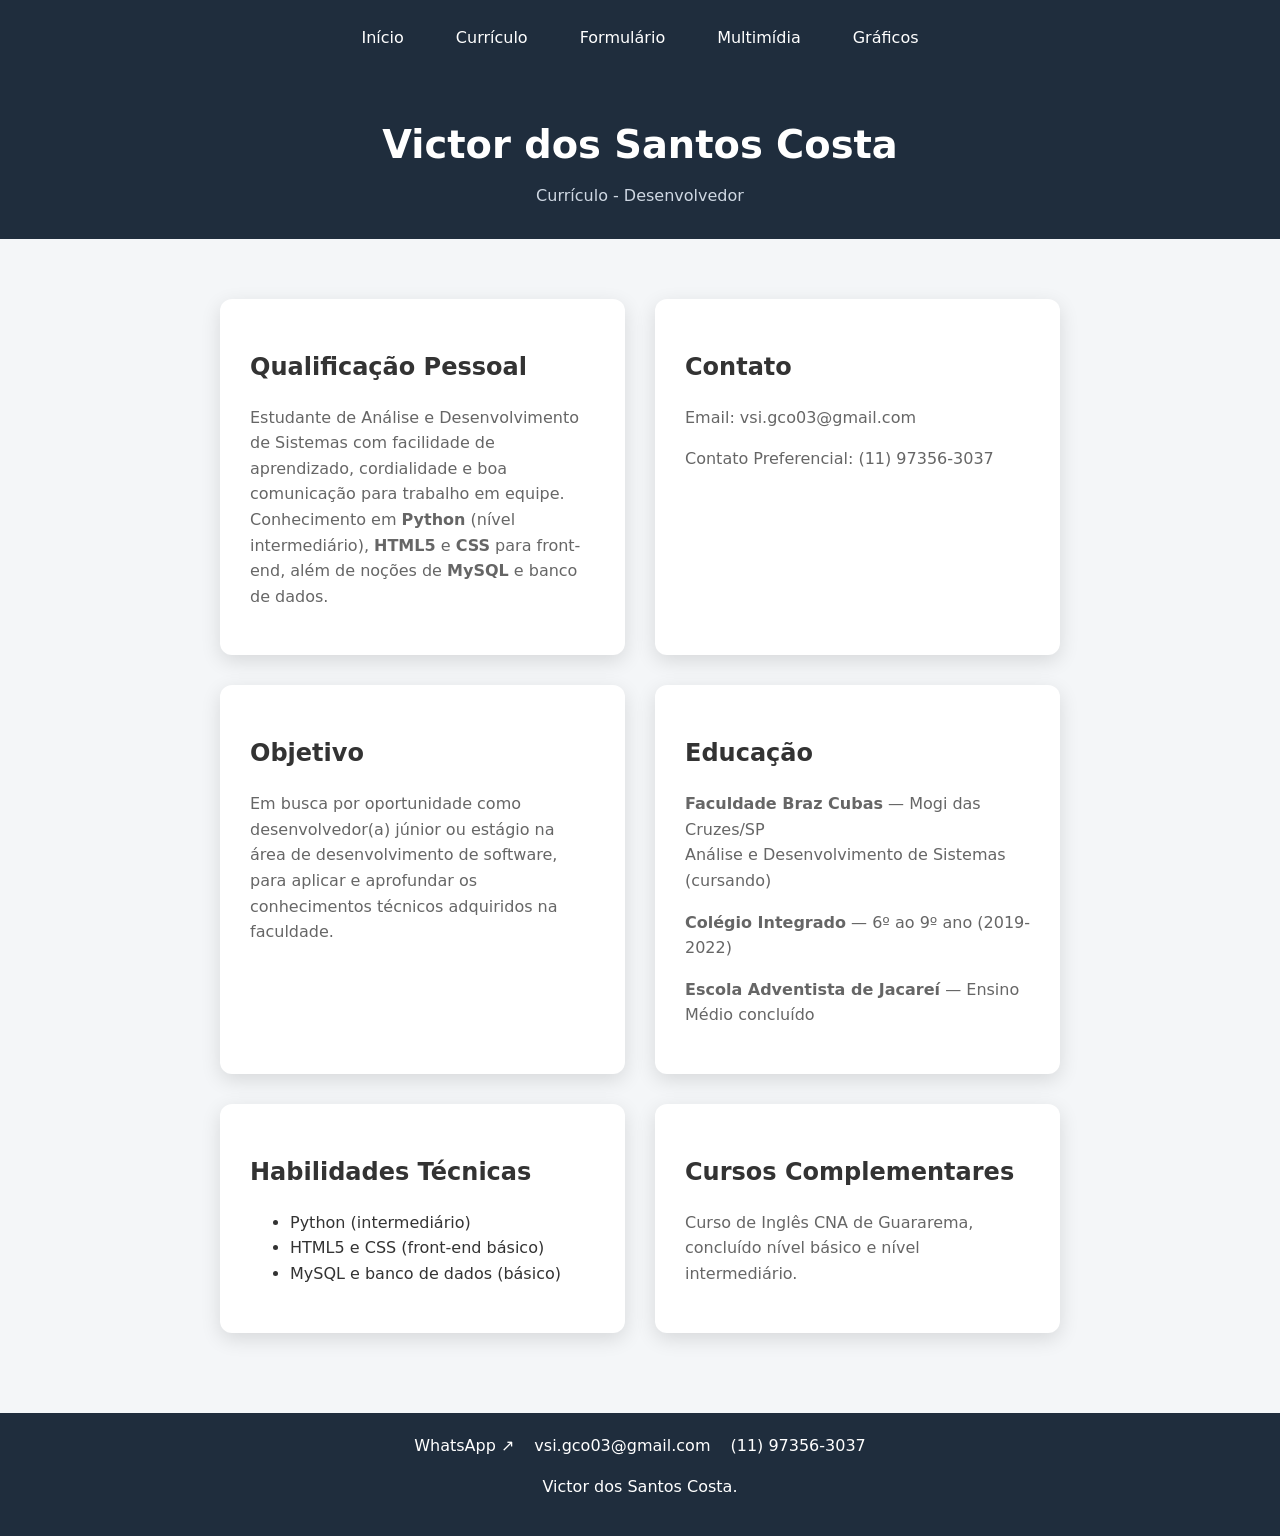
<file: curriculo.html>
<!DOCTYPE html>
<html lang="pt-BR">
<head>
  <meta charset="UTF-8">
  <meta name="viewport" content="width=device-width, initial-scale=1.0">
  <title>Currículo - Victor dos Santos Costa</title>
  <link rel="stylesheet" href="./css/estilo.css">
</head>
<body>

  <header class="site-header">
    <nav class="main-nav">
      <ul>
        <li><a href="index.html">Início</a></li>
        <li><a href="curriculo.html">Currículo</a></li>
        <li><a href="formulario.html">Formulário</a></li>
        <li><a href="multimidia.html">Multimídia</a></li>
        <li><a href="graficos.html">Gráficos</a></li>
      </ul>
    </nav>

    <h1>Victor dos Santos Costa</h1>
    <p class="subtitle">Currículo - Desenvolvedor</p>
  </header>

  <main>
    <div class="cards-grid">

      <section class="card">
        <h2>Qualificação Pessoal</h2>
        <p>
          Estudante de Análise e Desenvolvimento de Sistemas com facilidade de aprendizado,
          cordialidade e boa comunicação para trabalho em equipe. Conhecimento em
          <strong>Python</strong> (nível intermediário), <strong>HTML5</strong> e <strong>CSS</strong>
          para front-end, além de noções de <strong>MySQL</strong> e banco de dados.
        </p>
      </section>

      <section class="card">
        <h2>Contato</h2>
        <p>Email: vsi.gco03@gmail.com</p>
        <p>Contato Preferencial: (11) 97356-3037</p>
      </section>

      <section class="card">
        <h2>Objetivo</h2>
        <p>
          Em busca por oportunidade como desenvolvedor(a) júnior ou estágio na área de
          desenvolvimento de software, para aplicar e aprofundar os conhecimentos técnicos
          adquiridos na faculdade.
        </p>
      </section>

      <section class="card">
        <h2>Educação</h2>
        <p><strong>Faculdade Braz Cubas</strong> — Mogi das Cruzes/SP<br>
        Análise e Desenvolvimento de Sistemas (cursando)</p>
        <p><strong>Colégio Integrado</strong> — 6º ao 9º ano (2019-2022)</p>
        <p><strong>Escola Adventista de Jacareí</strong> — Ensino Médio concluído</p>
      </section>

      <section class="card">
        <h2>Habilidades Técnicas</h2>
        <ul>
          <li>Python (intermediário)</li>
          <li>HTML5 e CSS (front-end básico)</li>
          <li>MySQL e banco de dados (básico)</li>
        </ul>
      </section>

      <section class="card">
        <h2>Cursos Complementares</h2>
        <p>Curso de Inglês CNA de Guararema, concluído nível básico e nível intermediário.</p>
      </section>

    </div>
  </main>

  <footer class="site-footer">
    <ul class="contato-lista">
      <li><a href="https://wa.link/68aj5n" target="_blank" rel="noopener noreferrer">WhatsApp</a></li>
      <li>vsi.gco03@gmail.com</li>
      <li>(11) 97356-3037</li>
    </ul>
    <p> Victor dos Santos Costa.</p>
  </footer>

</body>
</html>
</file>
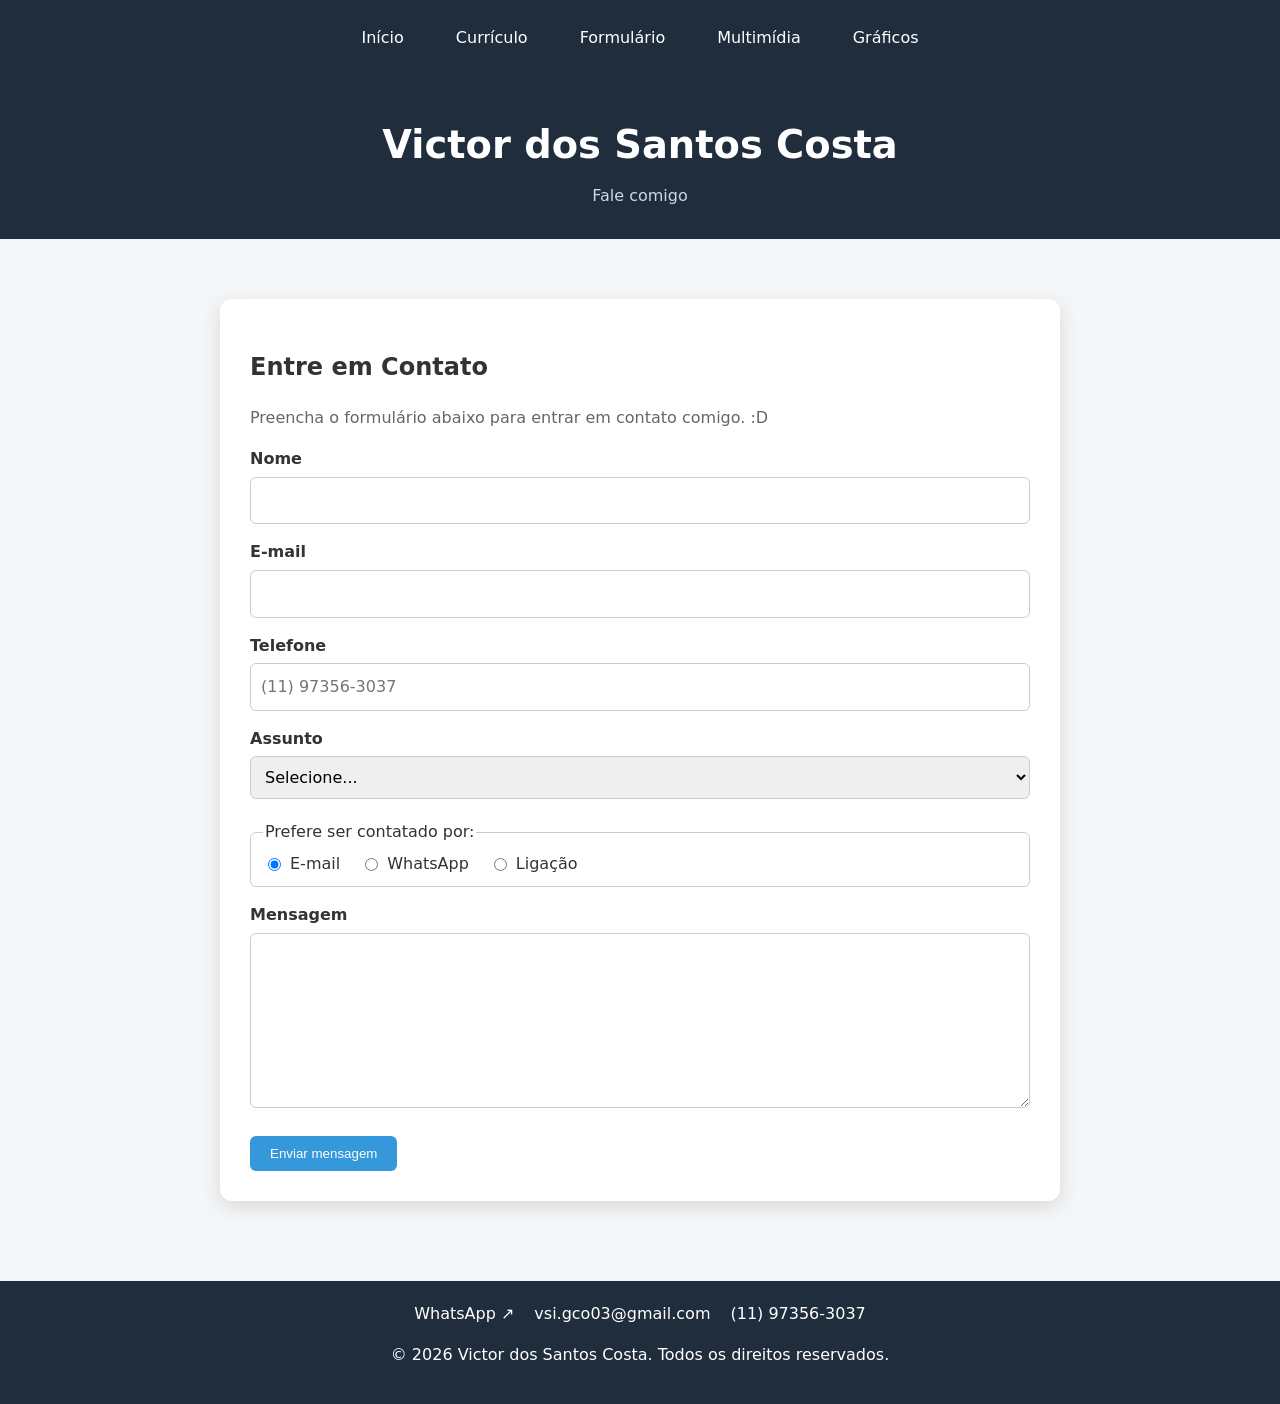
<file: formulario.html>
<!DOCTYPE html>
<html lang="pt-BR">
<head>
  <meta charset="UTF-8">
  <meta name="viewport" content="width=device-width, initial-scale=1.0">
  <title>Formulário - Victor dos Santos Costa</title>
 <link rel="stylesheet" href="./css/estilo.css">
</head>
<body>

  <header class="site-header">
    <nav class="main-nav">
      <ul>
        <li><a href="index.html">Início</a></li>
        <li><a href="curriculo.html">Currículo</a></li>
        <li><a href="formulario.html">Formulário</a></li>
        <li><a href="multimidia.html">Multimídia</a></li>
        <li><a href="graficos.html">Gráficos</a></li>
      </ul>
    </nav>

    <h1>Victor dos Santos Costa</h1>
    <p class="subtitle">Fale comigo</p>
  </header>

  <main>
    <div class="cards-grid">

      <section class="card">
        <h2>Entre em Contato</h2>
        <p>Preencha o formulário abaixo para entrar em contato comigo. :D</p>

        <form action="mailto:vsi.gco03@gmail.com" method="post" enctype="text/plain">

          <label for="nome">Nome</label>
          <input type="text" id="nome" name="Nome" minlength="3" required>

          <label for="email">E-mail</label>
          <input type="email" id="email" name="Email" required>

          <label for="telefone">Telefone</label>
          <input type="tel" id="telefone" name="Telefone" pattern="\(\d{2}\) \d{4,5}-\d{4}" placeholder="(11) 97356-3037" required>

          <label for="assunto">Assunto</label>
          <select id="assunto" name="Assunto" required>
            <option value="">Selecione...</option>
            <option value="Proposta de trabalho">Proposta de trabalho</option>
            <option value="Dúvida">Dúvida</option>
            <option value="Feedback">Feedback</option>
            <option value="Outro">Outro</option>
          </select>

          <fieldset>
            <legend>Prefere ser contatado por:</legend>
            <label class="opcao-inline"><input type="radio" name="Preferencia" value="Email" checked> E-mail</label>
            <label class="opcao-inline"><input type="radio" name="Preferencia" value="WhatsApp"> WhatsApp</label>
            <label class="opcao-inline"><input type="radio" name="Preferencia" value="Telefone"> Ligação</label>
          </fieldset>

          <label for="mensagem">Mensagem</label>
          <textarea id="mensagem" name="Mensagem" rows="6" minlength="10" required></textarea>

          <button type="submit" class="botao">Enviar mensagem</button>
        </form>
      </section>

    </div>
  </main>

  <footer class="site-footer">
    <ul class="contato-lista">
      <li><a href="https://wa.link/68aj5n" target="_blank" rel="noopener noreferrer">WhatsApp</a></li>
      <li>vsi.gco03@gmail.com</li>
      <li>(11) 97356-3037</li>
    </ul>
    <p>&copy; 2026 Victor dos Santos Costa. Todos os direitos reservados.</p>
  </footer>

</body>
</html>
</file>
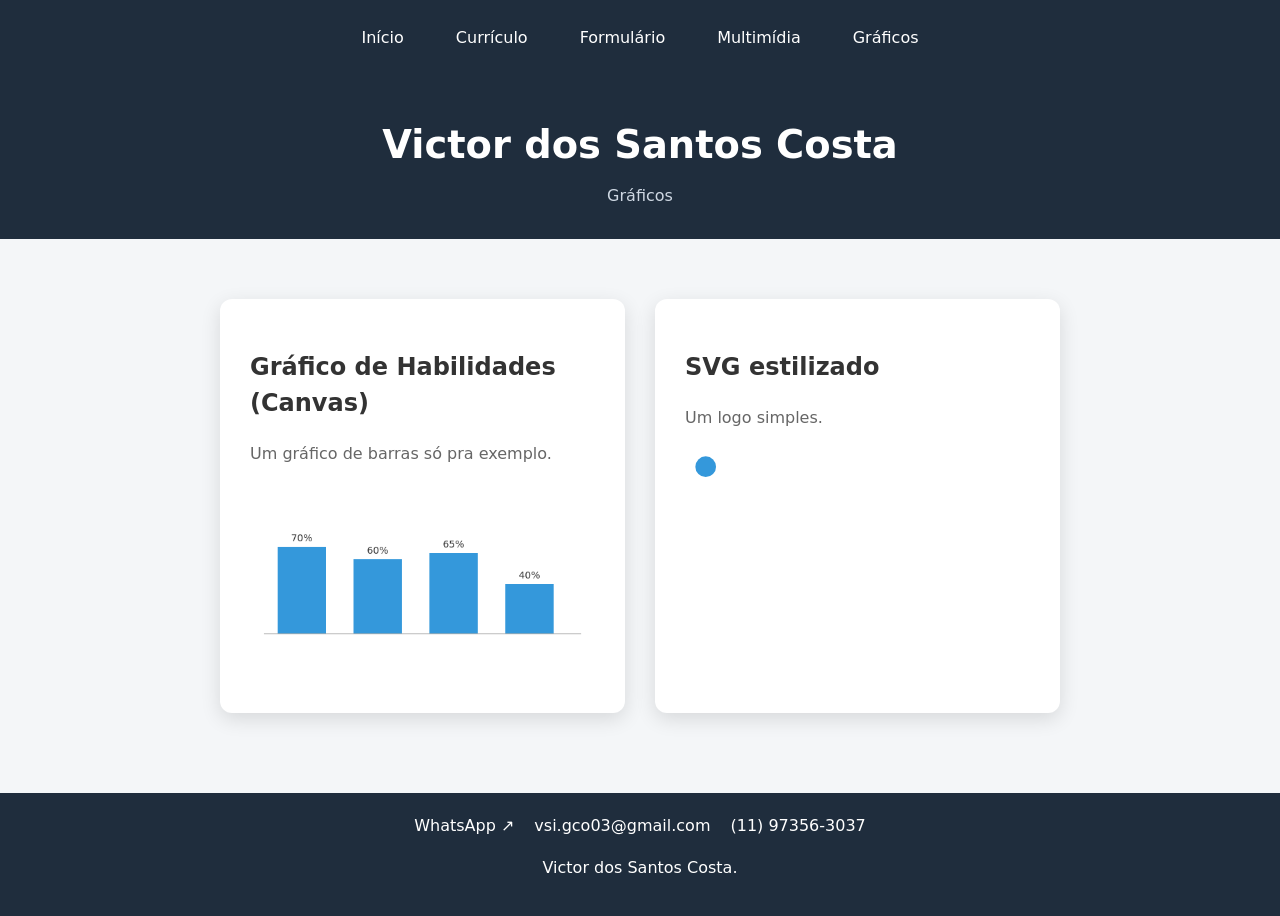
<file: graficos.html>
<!DOCTYPE html>
<html lang="pt-BR">
<head>
  <meta charset="UTF-8">
  <meta name="viewport" content="width=device-width, initial-scale=1.0">
  <title>Gráficos - Victor dos Santos Costa</title>
 <link rel="stylesheet" href="./css/estilo.css">
</head>
<body>

  <header class="site-header">
    <nav class="main-nav">
      <ul>
        <li><a href="index.html">Início</a></li>
        <li><a href="curriculo.html">Currículo</a></li>
        <li><a href="formulario.html">Formulário</a></li>
        <li><a href="multimidia.html">Multimídia</a></li>
        <li><a href="graficos.html">Gráficos</a></li>
      </ul>
    </nav>

    <h1>Victor dos Santos Costa</h1>
    <p class="subtitle">Gráficos</p>
  </header>

  <main>
    <div class="cards-grid">

      <section class="card">
        <h2>Gráfico de Habilidades (Canvas)</h2>
        <p>Um gráfico de barras só pra exemplo.</p>
        <canvas id="skillsCanvas" width="500" height="280"></canvas>
      </section>

      <section class="card">
        <h2>SVG estilizado</h2>
        <p>Um logo simples.</p>
        <svg class="logo-svg" viewBox="0 0 500 100">
          <circle cx="30" cy="30" r="15"></circle>
        </svg>
      </section>

    </div>
  </main>

  <footer class="site-footer">
    <ul class="contato-lista">
      <li><a href="https://wa.link/68aj5n" target="_blank" rel="noopener noreferrer">WhatsApp</a></li>
      <li>vsi.gco03@gmail.com</li>
      <li>(11) 97356-3037</li>
    </ul>
    <p>Victor dos Santos Costa.</p>
  </footer>

  <script>
    const canvas = document.getElementById('skillsCanvas');
    const ctx = canvas.getContext('2d');

    const skills = [
      { nome: 'Gráfico de ex 1', nivel: 70 },
      { nome: 'Gráfico de ex 2', nivel: 60 },
      { nome: 'Gráfico de ex 3', nivel: 65 },
      { nome: 'Gráfico de ex 4', nivel: 40 }
    ];

    const larguraBarra = 70;
    const espaco = 40;
    const alturaMax = 180;
    const baseY = 220;

    ctx.font = '14px system-ui, sans-serif';

    skills.forEach((skill, i) => {
      const x = espaco + i * (larguraBarra + espaco);
      const alturaBarra = (skill.nivel / 100) * alturaMax;
      const y = baseY - alturaBarra;

      ctx.fillStyle = '#3498db';
      ctx.fillRect(x, y, larguraBarra, alturaBarra);

      ctx.fillStyle = '#333';
      ctx.textAlign = 'center';
      ctx.fillText(skill.nivel + '%', x + larguraBarra / 2, y - 8);
    });

    ctx.strokeStyle = '#999';
    ctx.beginPath();
    ctx.moveTo(20, baseY);
    ctx.lineTo(480, baseY);
    ctx.stroke();
  </script>

</body>
</html>
</file>
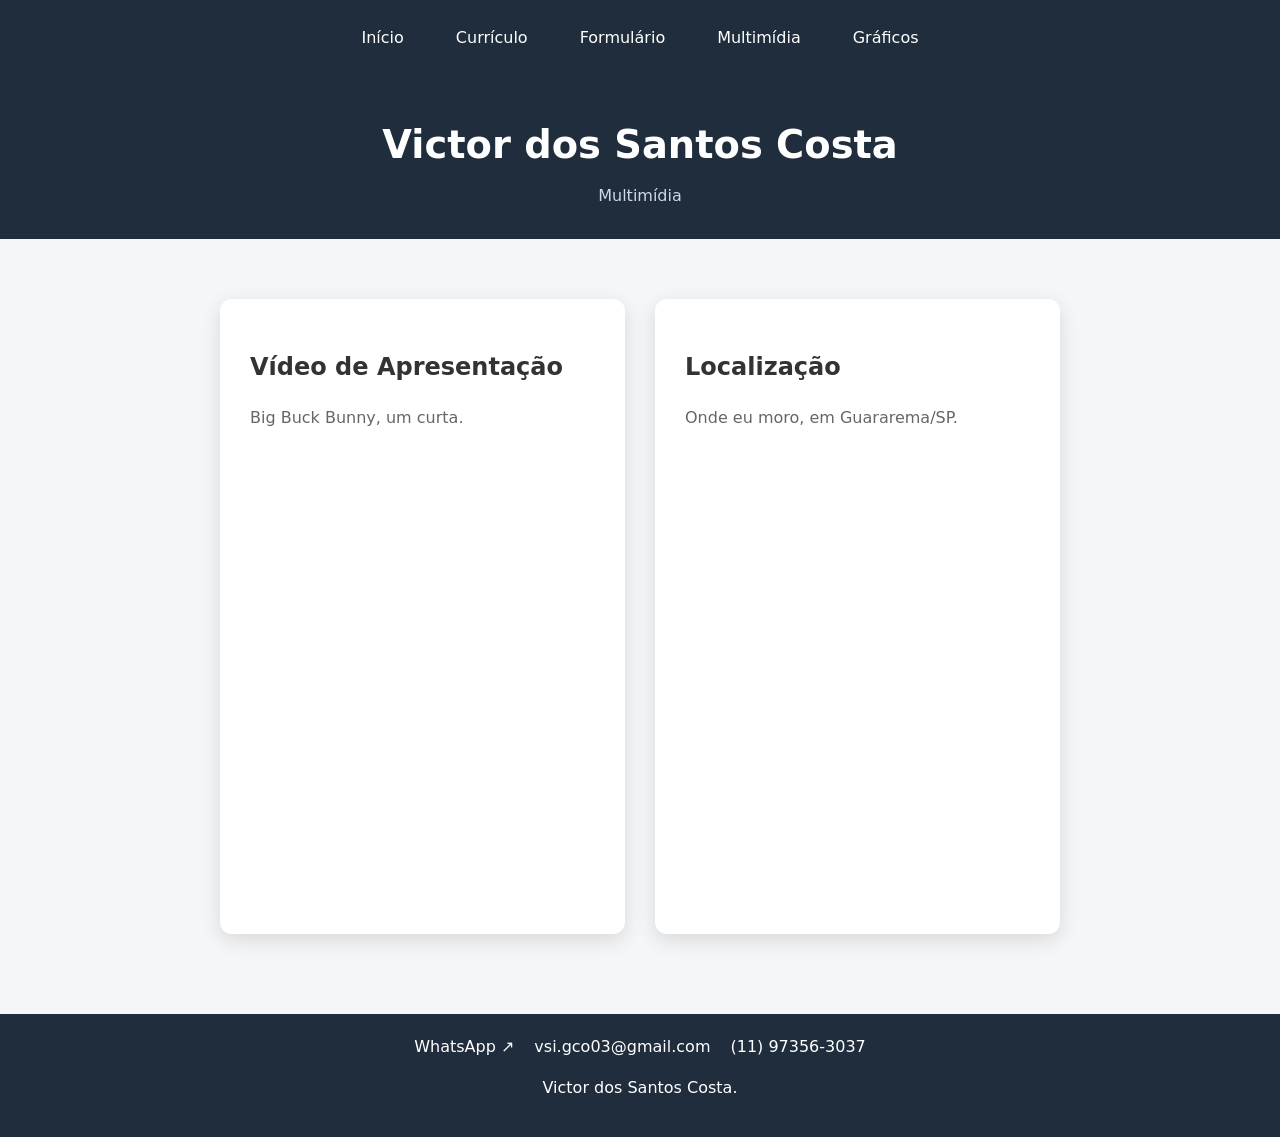
<file: multimidia.html>
<!DOCTYPE html>
<html lang="pt-BR">
<head>
  <meta charset="UTF-8">
  <meta name="viewport" content="width=device-width, initial-scale=1.0">
  <title>Multimídia - Victor dos Santos Costa</title>
 <link rel="stylesheet" href="./css/estilo.css">
</head>
<body>

  <header class="site-header">
    <nav class="main-nav">
      <ul>
        <li><a href="index.html">Início</a></li>
        <li><a href="curriculo.html">Currículo</a></li>
        <li><a href="formulario.html">Formulário</a></li>
        <li><a href="multimidia.html">Multimídia</a></li>
        <li><a href="graficos.html">Gráficos</a></li>
      </ul>
    </nav>

    <h1>Victor dos Santos Costa</h1>
    <p class="subtitle">Multimídia</p>
  </header>

  <main>
    <div class="cards-grid">

      <section class="card">
        <h2>Vídeo de Apresentação</h2>
        <p>Big Buck Bunny, um curta.</p>
        <iframe class="video-embed"
          src="https://www.youtube.com/embed/YE7VzlLtp-4"
          title="Big Buck Bunny - curta da Blender Foundation"
          allow="accelerometer; encrypted-media; picture-in-picture"
          referrerpolicy="strict-origin-when-cross-origin"
          allowfullscreen
          loading="lazy">
        </iframe>
      </section>

      <section class="card">
        <h2>Localização</h2>
        <p>Onde eu moro, em Guararema/SP.</p>
        <iframe
          src="https://maps.google.com/maps?q=Guararema,+SP&z=12&output=embed"
          referrerpolicy="strict-origin-when-cross-origin"
          allowfullscreen
          loading="lazy"
          title="Mapa de Guararema, SP">
        </iframe>
      </section>

    </div>
  </main>

  <footer class="site-footer">
    <ul class="contato-lista">
      <li><a href="https://wa.link/68aj5n" target="_blank" rel="noopener noreferrer">WhatsApp</a></li>
      <li>vsi.gco03@gmail.com</li>
      <li>(11) 97356-3037</li>
    </ul>
    <p>Victor dos Santos Costa.</p>
  </footer>

</body>
</html>
</file>
<file: css/estilo.css>
* { box-sizing: border-box; }

:root {
  --cor-texto: #333;
  --cor-link: #3498db;
  --cor-fundo: #ffffff;
  --cor-escura: #1f2d3d;
}

body {
  margin: 0;
  overflow-x: hidden;
  font-family: system-ui, sans-serif;
  line-height: 1.6;
  color: var(--cor-texto);
  background: #f4f6f8;
}

h1, h2 {
  font-weight: 700;
  line-height: 1.5;
}

main {
  max-width: 900px;
  margin: 0 auto;
  padding: 30px 20px;
}

a:link, a:visited {
  color: #2980b9;
  text-decoration: underline;
}
a:hover, a:focus {
  color: #1a5f8a;
  background: #eaf4fb;
}
a:focus {
  outline: 2px solid #2980b9;
  outline-offset: 2px;
}
a[href^="https://"]::after {
  content: " ↗";
}

.site-header {
  background: var(--cor-escura);
  color: #fff;
  text-align: center;
  padding-bottom: 30px;
}
.site-header h1 {
  margin: 0;
  padding: 40px 20px 10px;
}
.site-header .subtitle {
  color: #cfd8e3;
  max-width: 600px;
  margin: 0 auto;
  padding: 0 20px;
}
.site-header figure {
  text-align: center;
  margin: 20px 0 0;
}
.site-header figure img {
  border-radius: 50%;
  width: 100px;
  height: 100px;
  object-fit: cover;
}
.site-header figcaption {
  font-size: 0.85em;
  color: #cfd8e3;
}

.main-nav ul {
  list-style: none;
  padding: 15px;
  margin: 0;
  display: flex;
  flex-direction: column;
  align-items: stretch;
  gap: 8px;
}
.main-nav a {
  display: block;
  text-align: center;
  color: #fff;
  text-decoration: none;
  padding: 10px 16px;
  border-radius: 6px;
  transition: background 0.3s ease;
}
.main-nav a:hover,
.main-nav a:focus {
  background: rgba(255, 255, 255, 0.15);
  color: #fff;
}

.cards-grid {
  display: grid;
  grid-template-columns: minmax(0, 1fr);
  gap: 20px;
  margin-top: 20px;
}

.card {
  min-width: 0;
  padding: 30px;
  background: #fff;
  border-radius: 12px;
  box-shadow: 0 6px 20px rgba(0, 0, 0, .12);
  transition: transform 0.3s ease, box-shadow 0.3s ease;
}
.card:hover {
  transform: translateY(-4px);
}

section p { color: #666; }
p.alerta, section p.alerta { color: #c0392b; }
#aviso { color: #27ae60; }

.titulo::first-letter {
  color: #3498db;
  font-size: 2em;
}

.botao {
  background: var(--cor-link);
  color: #fff;
  border: none;
  padding: 10px 20px;
  border-radius: 6px;
  cursor: pointer;
  transition: background 0.3s ease;
}
.botao:hover {
  background: #2b7bb5;
}

table { border-collapse: collapse; width: 100%; }
th, td { padding: 10px; text-align: left; }
th { background: #2c3e50; color: #fff; }
tr:nth-child(even) { background: #f4f4f4; }

.site-footer {
  background: var(--cor-escura);
  color: #fff;
  text-align: center;
  padding: 20px;
  margin-top: 40px;
}
.site-footer .contato-lista {
  list-style: none;
  display: flex;
  justify-content: center;
  flex-wrap: wrap;
  gap: 20px;
  padding: 0;
  margin: 0 0 15px;
}
.site-footer .contato-lista a {
  color: #fff;
  text-decoration: none;
}
.site-footer .contato-lista a:hover,
.site-footer .contato-lista a:focus {
  text-decoration: underline;
  color: #fff;
  background: none;
}

.visually-hidden {
  position: absolute;
  width: 1px;
  height: 1px;
  padding: 0;
  margin: -1px;
  overflow: hidden;
  clip-path: inset(50%);
  white-space: nowrap;
}

img, video, canvas, svg, iframe {
  max-width: 100%;
  height: auto;
}
iframe {
  width: 100%;
  height: 300px;
  border: 0;
}
.logo-svg {
  fill: #3498db;
  width: 100%;
  max-width: 500px;
}

form label {
  display: block;
  margin-top: 15px;
  font-weight: 600;
}
form input[type="text"],
form input[type="email"],
form input[type="tel"],
form select,
form textarea {
  width: 100%;
  padding: 10px;
  margin-top: 5px;
  border: 1px solid #ccc;
  border-radius: 6px;
  font: inherit;
}
fieldset {
  margin: 20px 0 0;
  border: 1px solid #ccc;
  border-radius: 6px;
  display: flex;
  flex-wrap: wrap;
  gap: 5px 20px;
}
.opcao-inline {
  display: inline-flex;
  align-items: center;
  gap: 6px;
  margin-top: 0;
  font-weight: 400;
}
form .botao {
  margin-top: 20px;
  width: 100%;
}

.cards-grid > .card:only-child {
  grid-column: 1 / -1;
}

@media (min-width: 600px) {
  .main-nav ul {
    flex-direction: row;
    flex-wrap: wrap;
    justify-content: center;
    gap: 20px;
  }
  .site-header figure img {
    width: 140px;
    height: 140px;
  }
  iframe {
    height: 380px;
  }
  form .botao {
    width: auto;
  }
}

@media (min-width: 768px) {
  main {
    padding: 40px 30px;
  }
  .cards-grid {
    grid-template-columns: repeat(2, minmax(0, 1fr));
    gap: 30px;
  }
  .site-header h1 {
    font-size: 2.4em;
  }
}

@media (min-width: 1024px) {
  iframe {
    height: 450px;
  }
}
</file>
